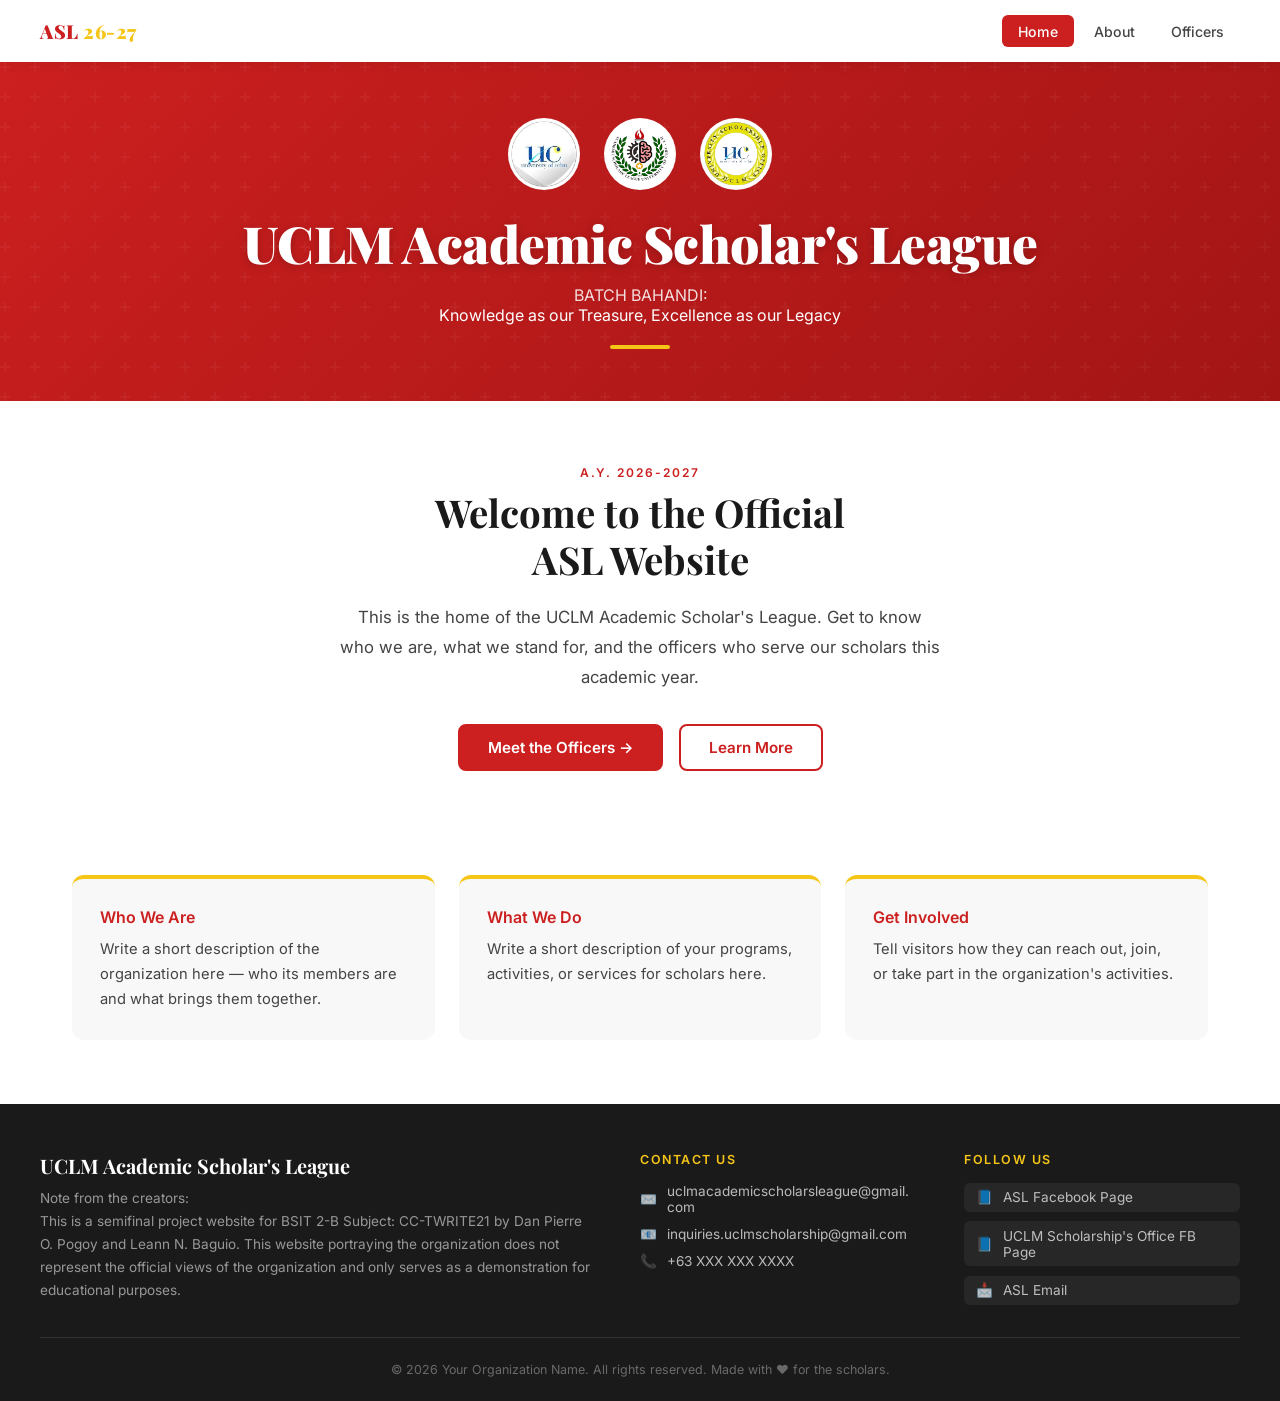
<file: index.html>
<!DOCTYPE html>
<html lang="en">
<head>
  <meta charset="UTF-8" />
  <meta name="viewport" content="width=device-width, initial-scale=1.0" />
  <title>UCLM Academic Scholar's League</title>
  <link rel="preconnect" href="https://fonts.googleapis.com" />
  <link href="https://fonts.googleapis.com/css2?family=Playfair+Display:wght@700;900&family=Inter:wght@400;500;600&display=swap" rel="stylesheet" />
  <link rel="stylesheet" href="style.css" />
</head>
<body>

<!-- ═══════════ NAVBAR ═══════════ -->
<nav aria-label="Primary">
  <div class="nav-inner">
    <a class="nav-logo" href="index.html">ASL<span> 26-27</span></a>
    <button class="burger" id="burger" type="button" aria-label="Toggle navigation menu" aria-expanded="false" aria-controls="navLinks">
      <span></span><span></span><span></span>
    </button>
    <ul class="nav-links" id="navLinks">
      <li><a href="index.html" class="active" aria-current="page">Home</a></li>
      <li><a href="about.html">About</a></li>
      <li><a href="officers.html">Officers</a></li>
    </ul>
  </div>
</nav>

<!-- ═══════════ HEADER ═══════════ -->
<header>
  <div class="header-logos">
    <div class="logo-placeholder"><img src="logo/uc_logo-removebg-preview.png" alt="ASL logo" /></div>
    <div class="logo-placeholder"><img src="logo/asl_logo-removebg-preview.png" alt="University logo" /></div>
    <div class="logo-placeholder"><img src="logo/univ_scholarship_s_office_logo-removebg-preview.png" alt="Scholarship Office logo" /></div>
  </div>
  <h1>UCLM Academic Scholar's League</h1>
  <p class="tagline">BATCH BAHANDI:</p>
  <p>Knowledge as our Treasure, Excellence as our Legacy</p>
  <div class="header-accent"></div>
</header>

<!-- ═══════════ HOME ═══════════ -->
<main>
  <section class="shell center reveal">
    <p class="section-eyebrow">A.Y. 2026-2027</p>
    <h2 class="section-title">Welcome to the Official<br />ASL Website</h2>
    <p class="lead">
      This is the home of the UCLM Academic Scholar's League. Get to know who we are, what we stand for, and the officers who serve our scholars this academic year.
    </p>
    <div class="btn-row">
      <a class="btn btn-primary" href="officers.html">Meet the Officers →</a>
      <a class="btn btn-outline" href="about.html">Learn More</a>
    </div>
  </section>

  <section class="shell wide" style="padding-top:0;">
    <div class="about-body three">
      <div class="about-card reveal">
        <h3>Who We Are</h3>
        <p>Write a short description of the organization here — who its members are and what brings them together.</p>
      </div>
      <div class="about-card reveal">
        <h3>What We Do</h3>
        <p>Write a short description of your programs, activities, or services for scholars here.</p>
      </div>
      <div class="about-card reveal">
        <h3>Get Involved</h3>
        <p>Tell visitors how they can reach out, join, or take part in the organization's activities.</p>
      </div>
    </div>
  </section>
</main>

<!-- ═══════════ FOOTER ═══════════ -->
<footer>
  <div class="footer-inner">
    <div class="footer-grid">
      <div class="footer-brand">
        <h3>UCLM Academic Scholar's League</h3>
        <p>Note from the creators:</p>
        <p>This is a semifinal project website for BSIT 2-B Subject: CC-TWRITE21 by Dan Pierre O. Pogoy and Leann N. Baguio. This website portraying the organization does not represent the official views of the organization and only serves as a demonstration for educational purposes.</p>
      </div>
      <div class="footer-col">
        <h4>Contact Us</h4>
        <div class="contact-item">
          <span>✉️</span>
          <a href="mailto:uclmacademicscholarsleague@gmail.com">uclmacademicscholarsleague@gmail.com</a>
        </div>
        <div class="contact-item">
          <span>📧</span>
          <a href="mailto:inquiries.uclmscholarship@gmail.com">inquiries.uclmscholarship@gmail.com</a>
        </div>
        <div class="contact-item">
          <span>📞</span>
          <span>+63 XXX XXX XXXX</span>
        </div>
      </div>
      <div class="footer-col">
        <h4>Follow Us</h4>
        <div class="social-links">
          <a href="https://www.facebook.com/profile.php?id=61556171207362" target="_blank" rel="noopener" class="social-btn"><span>📘</span> ASL Facebook Page</a>
          <a href="https://www.facebook.com/profile.php?id=100094912083618" target="_blank" rel="noopener" class="social-btn"><span>📘</span> UCLM Scholarship's Office FB Page</a>
          <a href="mailto:uclmacademicscholarsleague@gmail.com" class="social-btn"><span>📩</span> ASL Email</a>
        </div>
      </div>
    </div>
    <p class="footer-bottom">© 2026 Your Organization Name. All rights reserved. Made with ❤️ for the scholars.</p>
  </div>
</footer>

<script src="script.js"></script>
</body>
</html>
</file>
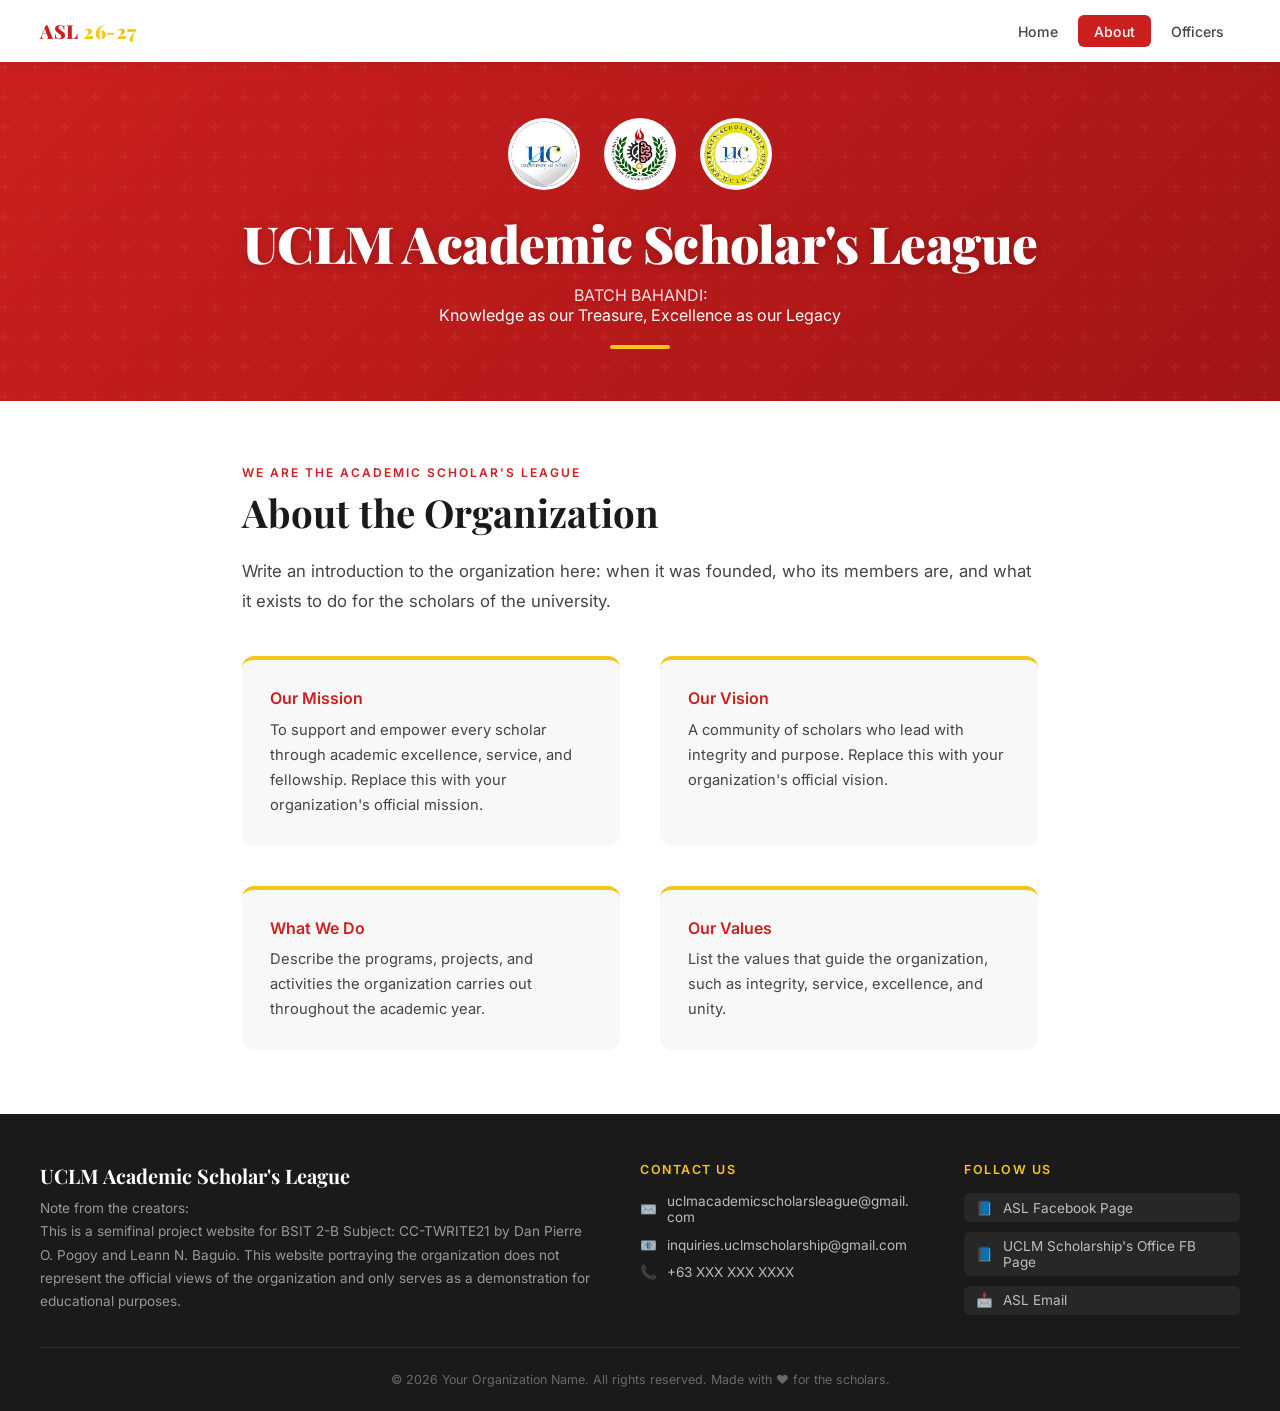
<file: about.html>
<!DOCTYPE html>
<html lang="en">
<head>
  <meta charset="UTF-8" />
  <meta name="viewport" content="width=device-width, initial-scale=1.0" />
  <title>About — UCLM Academic Scholar's League</title>
  <link rel="preconnect" href="https://fonts.googleapis.com" />
  <link href="https://fonts.googleapis.com/css2?family=Playfair+Display:wght@700;900&family=Inter:wght@400;500;600&display=swap" rel="stylesheet" />
  <link rel="stylesheet" href="style.css" />
</head>
<body>

<!-- ═══════════ NAVBAR ═══════════ -->
<nav aria-label="Primary">
  <div class="nav-inner">
    <a class="nav-logo" href="index.html">ASL<span> 26-27</span></a>
    <button class="burger" id="burger" type="button" aria-label="Toggle navigation menu" aria-expanded="false" aria-controls="navLinks">
      <span></span><span></span><span></span>
    </button>
    <ul class="nav-links" id="navLinks">
      <li><a href="index.html">Home</a></li>
      <li><a href="about.html" class="active" aria-current="page">About</a></li>
      <li><a href="officers.html">Officers</a></li>
    </ul>
  </div>
</nav>

<!-- ═══════════ HEADER ═══════════ -->
<header>
  <div class="header-logos">
    <div class="logo-placeholder"><img src="logo/uc_logo-removebg-preview.png" alt="ASL logo" /></div>
    <div class="logo-placeholder"><img src="logo/asl_logo-removebg-preview.png" alt="University logo" /></div>
    <div class="logo-placeholder"><img src="logo/univ_scholarship_s_office_logo-removebg-preview.png" alt="Scholarship Office logo" /></div>
  </div>
  <h1>UCLM Academic Scholar's League</h1>
  <p class="tagline">BATCH BAHANDI:</p>
  <p>Knowledge as our Treasure, Excellence as our Legacy</p>
  <div class="header-accent"></div>
</header>

<!-- ═══════════ ABOUT ═══════════ -->
<main>
  <section class="shell">
    <p class="section-eyebrow reveal">We Are the Academic Scholar's League</p>
    <h2 class="section-title reveal">About the Organization</h2>
    <p class="lead reveal">
      Write an introduction to the organization here: when it was founded, who its members are, and what it exists to do for the scholars of the university.
    </p>

    <div class="about-body">
      <div class="about-card reveal">
        <h3>Our Mission</h3>
        <p>To support and empower every scholar through academic excellence, service, and fellowship. Replace this with your organization's official mission.</p>
      </div>
      <div class="about-card reveal">
        <h3>Our Vision</h3>
        <p>A community of scholars who lead with integrity and purpose. Replace this with your organization's official vision.</p>
      </div>
      <div class="about-card reveal">
        <h3>What We Do</h3>
        <p>Describe the programs, projects, and activities the organization carries out throughout the academic year.</p>
      </div>
      <div class="about-card reveal">
        <h3>Our Values</h3>
        <p>List the values that guide the organization, such as integrity, service, excellence, and unity.</p>
      </div>
    </div>
  </section>
</main>

<!-- ═══════════ FOOTER ═══════════ -->
<footer>
  <div class="footer-inner">
    <div class="footer-grid">
      <div class="footer-brand">
        <h3>UCLM Academic Scholar's League</h3>
        <p>Note from the creators:</p>
        <p>This is a semifinal project website for BSIT 2-B Subject: CC-TWRITE21 by Dan Pierre O. Pogoy and Leann N. Baguio. This website portraying the organization does not represent the official views of the organization and only serves as a demonstration for educational purposes.</p>
      </div>
      <div class="footer-col">
        <h4>Contact Us</h4>
        <div class="contact-item">
          <span>✉️</span>
          <a href="mailto:uclmacademicscholarsleague@gmail.com">uclmacademicscholarsleague@gmail.com</a>
        </div>
        <div class="contact-item">
          <span>📧</span>
          <a href="mailto:inquiries.uclmscholarship@gmail.com">inquiries.uclmscholarship@gmail.com</a>
        </div>
        <div class="contact-item">
          <span>📞</span>
          <span>+63 XXX XXX XXXX</span>
        </div>
      </div>
      <div class="footer-col">
        <h4>Follow Us</h4>
        <div class="social-links">
          <a href="https://www.facebook.com/profile.php?id=61556171207362" target="_blank" rel="noopener" class="social-btn"><span>📘</span> ASL Facebook Page</a>
          <a href="https://www.facebook.com/profile.php?id=100094912083618" target="_blank" rel="noopener" class="social-btn"><span>📘</span> UCLM Scholarship's Office FB Page</a>
          <a href="mailto:uclmacademicscholarsleague@gmail.com" class="social-btn"><span>📩</span> ASL Email</a>
        </div>
      </div>
    </div>
    <p class="footer-bottom">© 2026 Your Organization Name. All rights reserved. Made with ❤️ for the scholars.</p>
  </div>
</footer>

<script src="script.js"></script>
</body>
</html>
</file>
<file: style.css>
*, *::before, *::after { box-sizing: border-box; margin: 0; padding: 0; }

:root {
  --white: #FFFFFF;
  --red: #CC1F1F;
  --red-dark: #A31515;
  --red-light: #F5E5E5;
  --yellow: #F5C518;
  --yellow-dark: #d4a800;
  --gray-100: #F8F8F8;
  --gray-200: #EFEFEF;
  --gray-400: #999;
  --gray-700: #444;
  --gray-900: #1A1A1A;
  --shadow: 0 4px 24px rgba(0,0,0,0.08);
  --radius: 12px;
  --silhouette: url("data:image/svg+xml,%3Csvg viewBox='0 0 64 64' xmlns='http://www.w3.org/2000/svg'%3E%3Cg fill='%23999' fill-opacity='0.45'%3E%3Ccircle cx='32' cy='22' r='13'/%3E%3Cpath d='M8 56c0-13.255 10.745-24 24-24s24 10.745 24 24'/%3E%3C/g%3E%3C/svg%3E");
}

html { scroll-behavior: smooth; scrollbar-width: thin; scrollbar-color: var(--yellow) var(--gray-200); }

::-webkit-scrollbar { width: 8px; height: 8px; }
::-webkit-scrollbar-track { background: var(--gray-200); }
::-webkit-scrollbar-thumb { background-color: var(--yellow); border-radius: 4px; border: 2px solid var(--gray-200); }
::-webkit-scrollbar-thumb:hover { background-color: var(--yellow-dark); }

body {
  font-family: 'Inter', sans-serif;
  background: var(--white);
  color: var(--gray-900);
  min-height: 100vh;
  overflow-y: scroll;
}

body.no-scroll { overflow: hidden; }

/* ─── NAVBAR ─── */
nav {
  position: sticky;
  top: 0;
  z-index: 100;
  background: var(--white);
  box-shadow: 0 2px 12px rgba(0,0,0,0.08);
  padding: 0 2rem;
}

.nav-inner {
  max-width: 1200px;
  margin: 0 auto;
  display: flex;
  align-items: center;
  justify-content: space-between;
  height: 62px;
}

.nav-logo {
  font-family: 'Playfair Display', serif;
  font-weight: 900;
  font-size: 1.2rem;
  color: var(--red);
  letter-spacing: 0.5px;
  white-space: nowrap;
  text-decoration: none;
}

.nav-logo span { color: var(--yellow); }

.nav-links { display: flex; gap: 0.25rem; list-style: none; margin-left: auto; }

.nav-links a {
  display: block;
  padding: 0.45rem 1rem;
  border-radius: 6px;
  text-decoration: none;
  font-size: 0.88rem;
  font-weight: 500;
  color: var(--gray-700);
  transition: background 0.2s, color 0.2s;
}

.nav-links a:hover,
.nav-links a.active { background: var(--red); color: var(--white); }

.nav-links a:focus-visible,
.burger:focus-visible { outline: 3px solid var(--yellow); outline-offset: 3px; }

.burger {
  display: none;
  flex-direction: column;
  gap: 5px;
  cursor: pointer;
  padding: 4px;
  background: none;
  border: none;
}

.burger span { display: block; width: 24px; height: 2px; background: var(--gray-900); border-radius: 2px; transition: all 0.3s; }

/* ─── HEADER ─── */
header {
  background: linear-gradient(135deg, var(--red) 0%, var(--red-dark) 100%);
  color: var(--white);
  padding: 3.5rem 2rem 3rem;
  text-align: center;
  position: relative;
  overflow: hidden;
}

header::before {
  content: '';
  position: absolute;
  inset: 0;
  background: url("data:image/svg+xml,%3Csvg width='60' height='60' viewBox='0 0 60 60' xmlns='http://www.w3.org/2000/svg'%3E%3Cg fill='none' fill-rule='evenodd'%3E%3Cg fill='%23ffffff' fill-opacity='0.04'%3E%3Cpath d='M36 34v-4h-2v4h-4v2h4v4h2v-4h4v-2h-4zm0-30V0h-2v4h-4v2h4v4h2V6h4V4h-4zM6 34v-4H4v4H0v2h4v4h2v-4h4v-2H6zM6 4V0H4v4H0v2h4v4h2V6h4V4H6z'/%3E%3C/g%3E%3C/g%3E%3C/svg%3E");
}

header > * { position: relative; }

.header-logos { display: flex; align-items: center; justify-content: center; gap: 1.5rem; margin-bottom: 1.5rem; flex-wrap: wrap; }

.logo-placeholder {
  width: 72px;
  height: 72px;
  border-radius: 50%;
  background:white;
  border: 3px solid rgba(255,255,255,0.4);
  display: flex;
  align-items: center;
  justify-content: center;
  overflow: hidden;
}

.logo-placeholder img { width: 100%; height: 100%; object-fit: cover; display: block; }

header h1 {
  font-family: 'Playfair Display', serif;
  font-weight: 900;
  font-size: clamp(1.8rem, 5vw, 3.2rem);
  line-height: 1.15;
  letter-spacing: -0.5px;
  text-shadow: 0 2px 8px rgba(0,0,0,0.2);
}

header p.tagline { margin: 0.75rem auto 0; font-size: 1rem; opacity: 0.85; max-width: 480px; }

.header-accent { display: inline-block; margin-top: 1.25rem; width: 60px; height: 4px; border-radius: 2px; background: var(--yellow); }

/* ─── SHARED SECTION BITS ─── */
.shell { max-width: 860px; margin: 0 auto; padding: 4rem 2rem; }
.shell.wide { max-width: 1200px; }

.section-eyebrow { font-size: 0.75rem; font-weight: 600; letter-spacing: 2px; text-transform: uppercase; color: var(--red); margin-bottom: 0.6rem; }

.section-title {
  font-family: 'Playfair Display', serif;
  font-size: clamp(1.6rem, 3.5vw, 2.4rem);
  font-weight: 700;
  line-height: 1.2;
  color: var(--gray-900);
  margin-bottom: 1.25rem;
}

.lead { font-size: 1.05rem; line-height: 1.8; color: var(--gray-700); }

.center { text-align: center; }
.center .lead { max-width: 600px; margin: 0 auto 2rem; }

.btn-row { display: flex; gap: 1rem; justify-content: center; flex-wrap: wrap; }

.btn {
  display: inline-block;
  padding: 0.75rem 1.75rem;
  border-radius: 8px;
  font-size: 0.95rem;
  font-weight: 600;
  text-decoration: none;
  border: 2px solid var(--red);
  transition: background 0.2s, color 0.2s, transform 0.2s;
}

.btn:hover { transform: translateY(-2px); }
.btn:focus-visible { outline: 3px solid var(--yellow); outline-offset: 3px; }
.btn-primary { background: var(--red); color: var(--white); }
.btn-primary:hover { background: var(--red-dark); border-color: var(--red-dark); }
.btn-outline { background: transparent; color: var(--red); }
.btn-outline:hover { background: var(--red-light); }

/* ─── CARDS (ABOUT / HOME) ─── */
.about-body { display: grid; grid-template-columns: 1fr 1fr; gap: 2.5rem; margin-top: 2.5rem; }
.about-body.three { grid-template-columns: repeat(3, 1fr); gap: 1.5rem; }

.about-card {
  background: var(--gray-100);
  border-radius: var(--radius);
  padding: 1.75rem;
  border-top: 4px solid var(--yellow);
  transition: transform 0.25s ease, box-shadow 0.25s ease;
}

.about-card:hover { transform: translateY(-3px); box-shadow: var(--shadow); }
.about-card h3 { font-size: 1rem; font-weight: 600; color: var(--red); margin-bottom: 0.6rem; }
.about-card p { font-size: 0.92rem; line-height: 1.7; color: var(--gray-700); }

/* ─── OFFICERS ─── */
.officers-intro { text-align: center; margin-bottom: 3rem; }
.officers-intro p.sub { color: var(--gray-700); font-size: 0.95rem; }

.position-block { margin-bottom: 2.5rem; text-align: center; }

.position-label {
  display: inline-flex;
  align-items: center;
  justify-content: center;
  gap: 0.5rem;
  font-size: 0.78rem;
  font-weight: 600;
  letter-spacing: 1.5px;
  text-transform: uppercase;
  color: var(--white);
  background: var(--red);
  padding: 0.35rem 1rem;
  border-radius: 4px;
  margin: 0 auto 1.2rem;
}

.officers-row { display: flex; flex-wrap: wrap; justify-content: center; gap: 1.5rem; }

.officer-card {
  width: 260px;
  min-width: 220px;
  border-radius: 10px;
  cursor: pointer;
  background: none;
  border: none;
  font: inherit;
  color: inherit;
  padding: 0;
  transition: transform 0.25s ease;
}

.officer-card:hover { transform: translateY(-4px); }
.officer-card:active { transform: scale(0.98); }
.officer-card:focus-visible { outline: 3px solid var(--yellow); outline-offset: 4px; }

.card-front {
  background: var(--white);
  border-radius: 10px;
  padding: 1.75rem 1rem 1.25rem;
  display: flex;
  flex-direction: column;
  align-items: center;
  gap: 1rem;
  box-shadow: var(--shadow);
  transition: box-shadow 0.25s ease, background 0.25s ease;
}

.officer-card:hover .card-front { box-shadow: 0 10px 30px rgba(0,0,0,0.12); }
.officer-card:active .card-front { background: var(--yellow); }

.avatar {
  width: 100%;
  min-height: 220px;
  border-radius: 20px;
  background: var(--gray-100) var(--silhouette) center / 100px no-repeat;
  border: 3px solid var(--yellow);
  overflow: hidden;
  position: relative;
}

.avatar img, .modal-avatar img {
  position: absolute;
  inset: 0;
  width: 100%;
  height: 100%;
  object-fit: cover;
  display: block;
}

.officer-name { font-size: 0.99rem; font-weight: 700; text-align: center; line-height: 1.35; }
.officer-course { font-size: 0.78rem; color: var(--red); font-weight: 600; text-align: center; margin-top: -0.1rem; }
.view-hint { font-size: 0.68rem; color: var(--gray-400); margin-top: 0.25rem; }

/* ─── POP-UP (dialog) ─── */
dialog.modal {
  border: none;
  padding: 0;
  margin: auto;
  background: var(--white);
  border-radius: 16px;
  width: calc(100% - 2rem);
  max-width: 760px;
  max-height: 85vh;
  overflow: hidden;
  box-shadow: 0 24px 80px rgba(0,0,0,0.2);
  color: var(--gray-900);
}

dialog.modal[open] { display: flex; flex-direction: row; animation: modal-in 0.35s ease both; }
dialog.modal::backdrop { background: rgba(0,0,0,0.6); backdrop-filter: blur(3px); }
dialog.modal[open]::backdrop { animation: fade-in 0.35s ease both; }

@keyframes modal-in { from { opacity: 0; transform: translateY(18px) scale(0.96); } to { opacity: 1; transform: none; } }
@keyframes fade-in { from { opacity: 0; } to { opacity: 1; } }

.modal-left {
  background: linear-gradient(160deg, var(--red) 0%, var(--red-dark) 100%);
  color: var(--white);
  flex: 0 0 42%;
  min-width: 0;
  padding: 1.5rem;
  display: flex;
  flex-direction: column;
  align-items: center;
  justify-content: center;
  gap: 0.9rem;
  text-align: center;
  flex-shrink: 0;
}

.modal-avatar {
  width: fit-content;
  height: auto;
  max-width: 100%;
  max-height: min(52vh, 360px);
  border-radius: 12px;
  background: rgba(255,255,255,0.15) var(--silhouette) center / 72px no-repeat;
  border: 5px solid var(--yellow);
  overflow: hidden;
  flex-shrink: 0;
}

.modal-avatar img {
  position: static;
  width: auto;
  height: auto;
  max-width: 100%;
  max-height: min(52vh, 360px);
  object-fit: contain;
}

.modal-name { font-family: 'Playfair Display', serif; font-size: 1.3rem; font-weight: 700; line-height: 1.3; }
.modal-position { font-size: 0.8rem; background: rgba(255,255,255,0.2); padding: 0.3rem 0.85rem; border-radius: 20px; }

.modal-right {
  flex: 1;
  min-width: 0;
  padding: 1.5rem;
  overflow-y: auto;
  scrollbar-width: thin;
  scrollbar-color: var(--yellow) var(--gray-200);
}

.modal-right h3 { font-family: 'Playfair Display', serif; font-size: 1.15rem; color: var(--red); margin-bottom: 1rem; }

.credential-list { list-style: none; display: flex; flex-direction: column; gap: 0.6rem; }

.credential-list li { display: flex; align-items: flex-start; gap: 0.5rem; font-size: 0.88rem; line-height: 1.5; color: var(--gray-700); }

.credential-list li::before {
  content: '';
  width: 8px;
  height: 8px;
  min-width: 8px;
  border-radius: 50%;
  background: var(--yellow);
  margin-top: 6px;
}

.modal-close {
  position: absolute;
  top: 10px;
  right: 14px;
  width: 32px;
  height: 32px;
  display: grid;
  place-items: center;
  background: var(--red);
  border: none;
  border-radius: 50%;
  cursor: pointer;
  font-size: 1.4rem;
  color: rgba(255,255,255,0.8);
  line-height: 1;
  transition: color 0.2s, transform 0.2s;
  z-index: 5;
}

.modal-close:hover { color: var(--yellow); transform: rotate(90deg); }
.modal-close:focus-visible { outline: 3px solid var(--yellow); border-radius: 4px; }

/* ─── SCROLL REVEAL ─── */
.js .reveal { opacity: 0; transform: translateY(18px); transition: opacity 0.6s ease, transform 0.6s ease; }
.js .reveal.visible { opacity: 1; transform: none; }

/* ─── FOOTER ─── */
footer { background: var(--gray-900); color: rgba(255,255,255,0.8); padding: 3rem 2rem 1.5rem; }
.footer-inner { max-width: 1200px; margin: 0 auto; }

.footer-grid {
  display: grid;
  grid-template-columns: 2fr 1fr 1fr;
  gap: 3rem;
  padding-bottom: 2rem;
  border-bottom: 1px solid rgba(255,255,255,0.1);
  margin-bottom: 1.5rem;
}

.footer-brand h3 { font-family: 'Playfair Display', serif; font-size: 1.25rem; color: var(--white); margin-bottom: 0.5rem; }
.footer-brand p { font-size: 0.85rem; line-height: 1.7; color: rgba(255,255,255,0.55); }

.footer-col h4 { font-size: 0.78rem; font-weight: 600; letter-spacing: 1.5px; text-transform: uppercase; color: var(--yellow); margin-bottom: 1rem; }

.contact-item { display: flex; align-items: center; gap: 0.6rem; font-size: 0.85rem; margin-bottom: 0.7rem; color: rgba(255,255,255,0.7); }
.contact-item a { color: rgba(255,255,255,0.7); text-decoration: none; transition: color 0.2s; word-break: break-all; }
.contact-item a:hover { color: var(--yellow); }

.social-links { display: flex; flex-direction: column; gap: 0.6rem; }

.social-btn {
  display: flex;
  align-items: center;
  gap: 0.6rem;
  font-size: 0.85rem;
  color: rgba(255,255,255,0.7);
  text-decoration: none;
  padding: 0.4rem 0.75rem;
  border-radius: 6px;
  background: rgba(255,255,255,0.06);
  transition: background 0.2s, color 0.2s;
}

.social-btn:hover { background: var(--red); color: var(--white); }
.footer-bottom { text-align: center; font-size: 0.78rem; color: rgba(255,255,255,0.35); }

/* ─── MOBILE ─── */
@media (max-width: 768px) {
  .burger { display: flex; }

  .nav-links {
    position: fixed;
    top: 62px;
    left: 0;
    right: 0;
    background: var(--white);
    flex-direction: column;
    padding: 1rem;
    box-shadow: 0 8px 24px rgba(0,0,0,0.1);
    opacity: 0;
    visibility: hidden;
    transform: translateY(-6px);
    transition: opacity 0.2s ease, visibility 0.2s ease, transform 0.2s ease;
  }

  .nav-links.open { opacity: 1; visibility: visible; transform: none; }

  .about-body, .about-body.three { grid-template-columns: 1fr; gap: 1.25rem; }
  .footer-grid { grid-template-columns: 1fr; gap: 2rem; }
  .officer-card { width: 150px; min-width: 0; }
  .avatar { min-height: 150px; background-size: 70px; }
  .modal-left { flex-basis: 38%; padding: 1rem; }
  .modal-avatar, .modal-avatar img { max-height: min(44vh, 280px); }
  .modal-name { font-size: 1.05rem; }
  .modal-right { padding: 1rem; }
}

@media (prefers-reduced-motion: reduce) {
  * { transition: none !important; animation: none !important; scroll-behavior: auto !important; }
  .js .reveal { opacity: 1; transform: none; }
}
</file>
